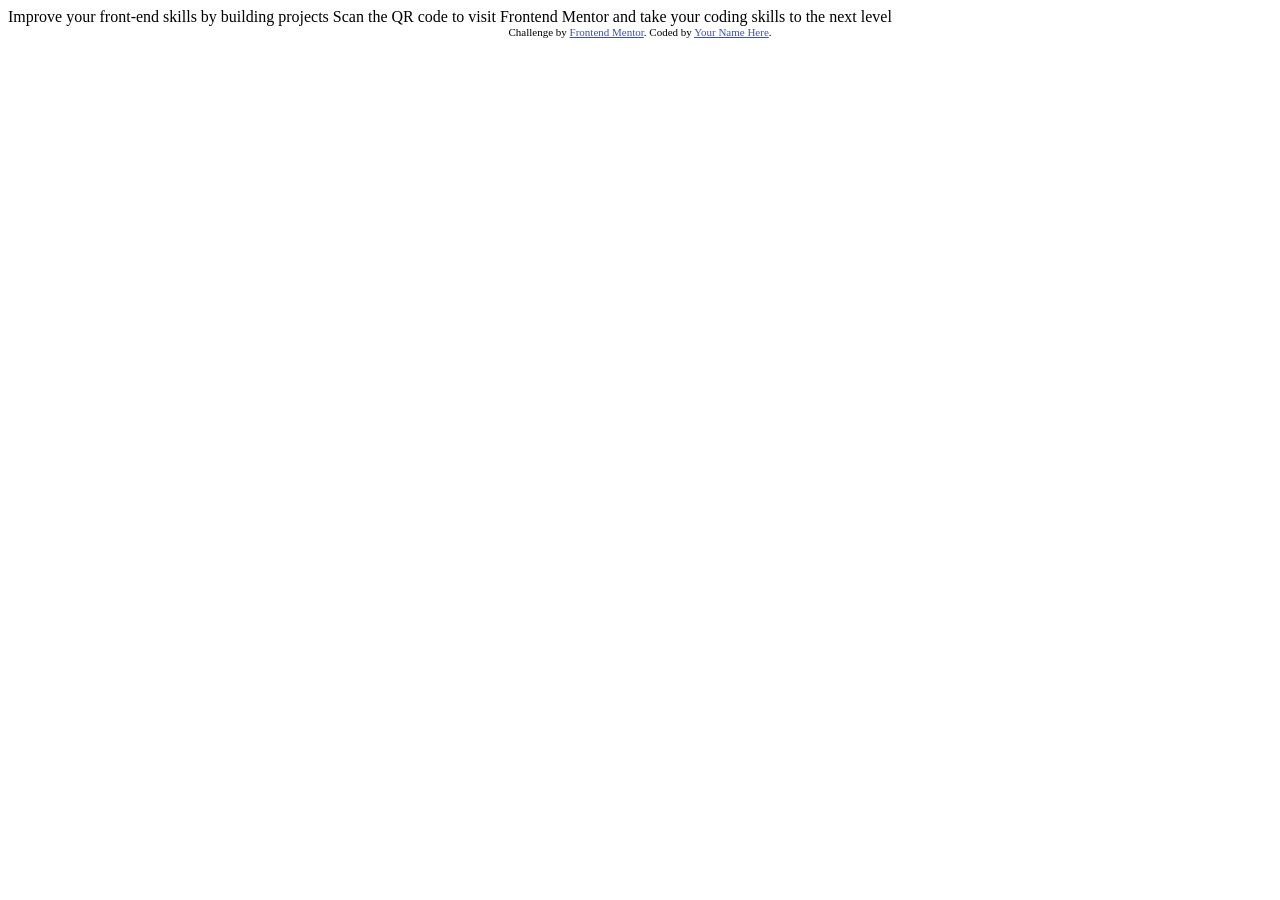
<file: qr-code-component-main/index.html>
<!DOCTYPE html>
<html lang="en">
<head>
  <meta charset="UTF-8">
  <meta name="viewport" content="width=device-width, initial-scale=1.0"> <!-- displays site properly based on user's device -->

  <link rel="icon" type="image/png" sizes="32x32" href="./images/favicon-32x32.png">
  
  <title>Frontend Mentor | QR code component</title>

  <!-- Feel free to remove these styles or customise in your own stylesheet 👍 -->
  <style>
    .attribution { font-size: 11px; text-align: center; }
    .attribution a { color: hsl(228, 45%, 44%); }
  </style>
</head>
<body>

  Improve your front-end skills by building projects

  Scan the QR code to visit Frontend Mentor and take your coding skills to the next level
  
  <div class="attribution">
    Challenge by <a href="https://www.frontendmentor.io?ref=challenge" target="_blank">Frontend Mentor</a>. 
    Coded by <a href="#">Your Name Here</a>.
  </div>
</body>
</html>
</file>
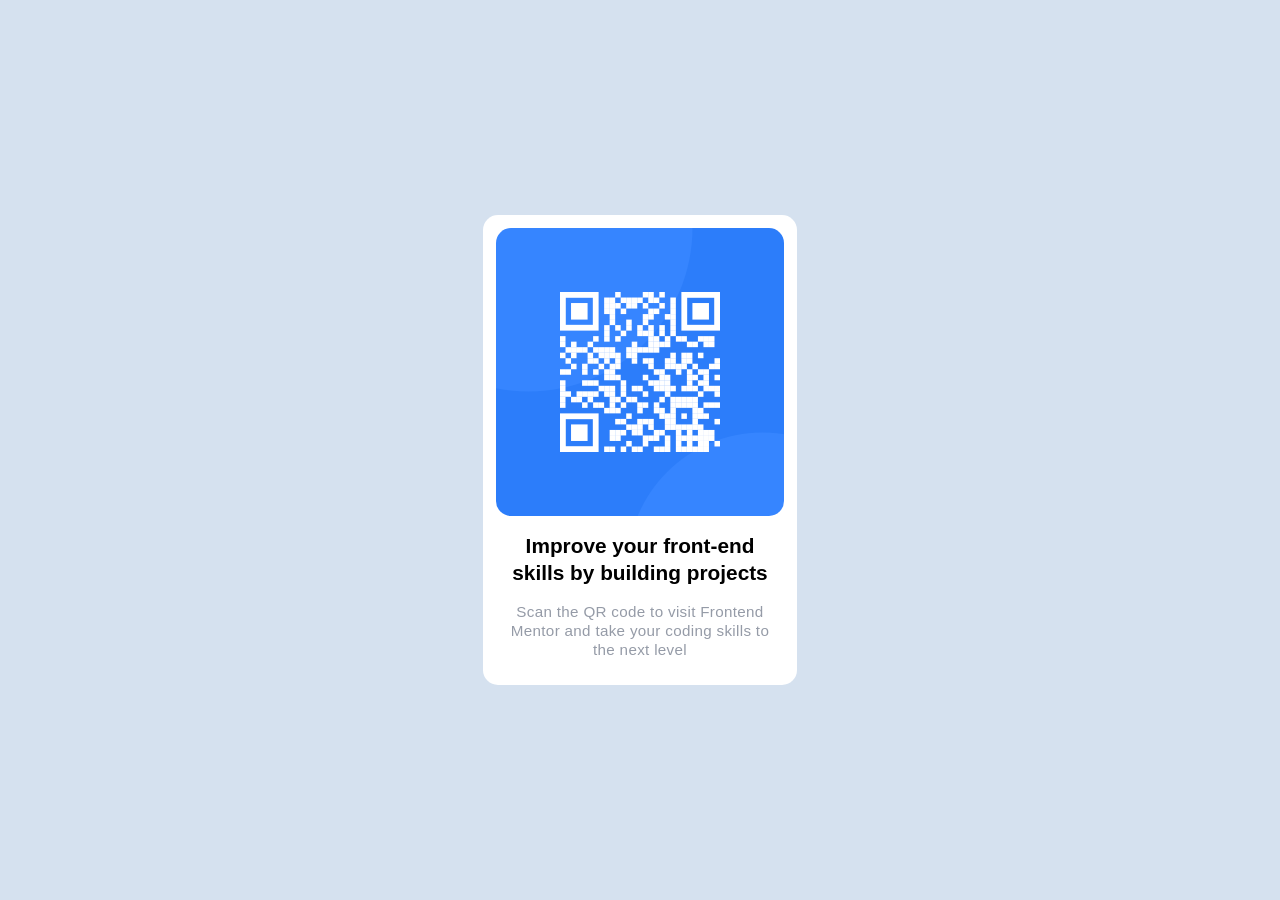
<file: qr-code-component-main/solution/index.html>
<!DOCTYPE html>
<html lang="en">
<head>
    <meta charset="UTF-8">
    <meta http-equiv="X-UA-Compatible" content="IE=edge">
    <meta name="viewport" content="width=device-width, initial-scale=1.0">
    <link rel="stylesheet" href="reset.css">
    <link rel="stylesheet" href="style.css">
    <link rel="shortcut icon" href="../images/favicon-32x32.png" type="image/x-icon">
    <title>QR</title>
</head>
<body>
    <main>
        <section class="qr-container">
            <img src="../images/image-qr-code.png" alt="A qr-code">
            <h1>Improve your front-end skills by building projects</h1>
            <p>Scan the QR code to visit Frontend Mentor and take your coding skills to the next level</p>
        </section>
    </main>
    
</body>
</html>
</file>
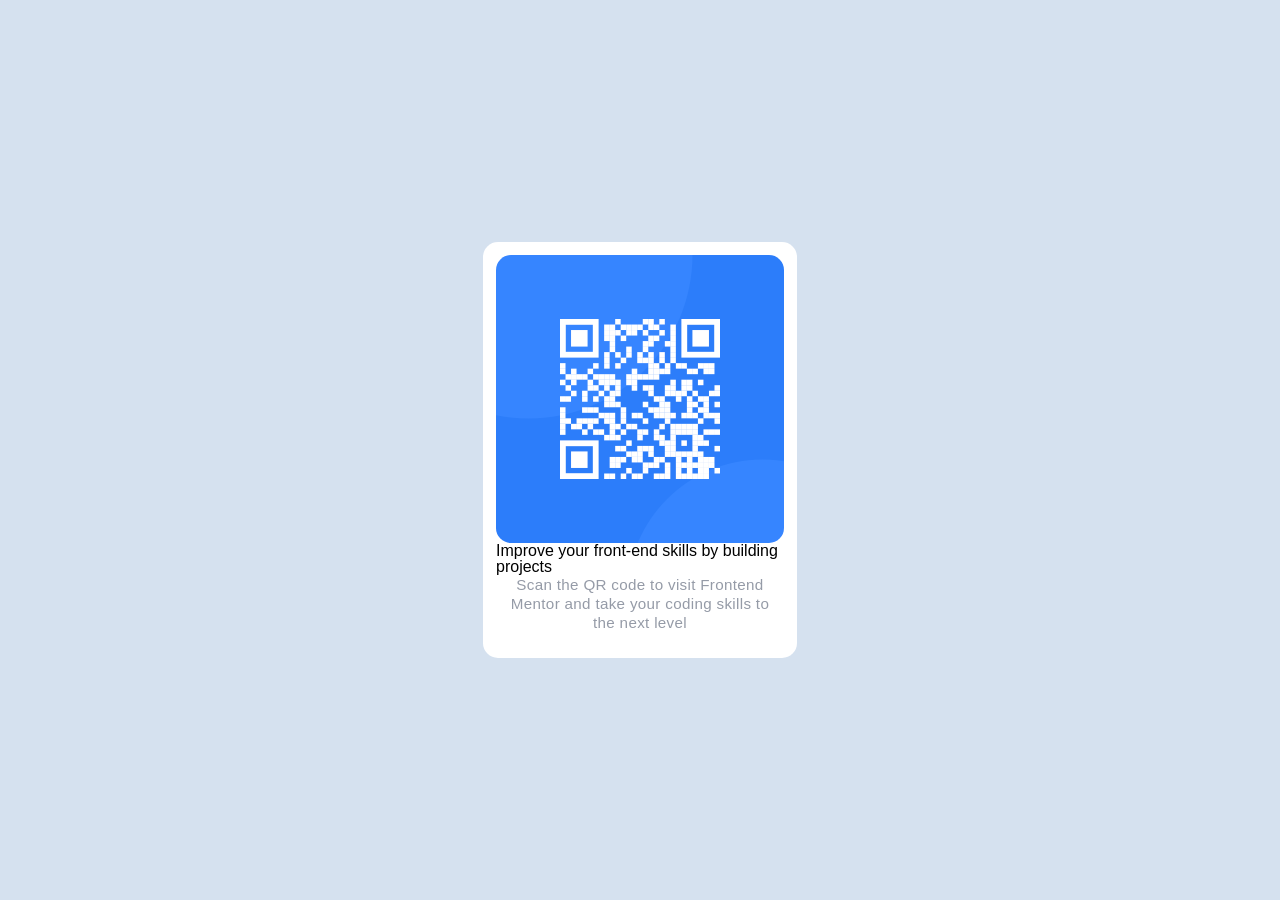
<file: qr-code-component-main/solution/qr.html>
<!DOCTYPE html>
<html lang="en">
<head>
    <meta charset="UTF-8">
    <meta http-equiv="X-UA-Compatible" content="IE=edge">
    <meta name="viewport" content="width=device-width, initial-scale=1.0">
    <link rel="stylesheet" href="reset.css">
    <link rel="stylesheet" href="style.css">
    <link rel="shortcut icon" href="../images/favicon-32x32.png" type="image/x-icon">
    <title>QR</title>
</head>
<body>
    <main>
        <section class="qr-container">
            <img src="../images/image-qr-code.png" alt="A qr-code">
            <h2>Improve your front-end skills by building projects</h2>
            <p>Scan the QR code to visit Frontend Mentor and take your coding skills to the next level</p>
        </section>
    </main>
    
</body>
</html>
</file>
<file: qr-code-component-main/solution/style.css>
html{
    font-family: sans-serif;
    font-size: 100%;
}
    main{
    width: 100vw;
    height: 100vh;
    background-color: #D5E1EF;
    display: grid;
    justify-content: center;
    align-content: center;

}

.qr-container{
    background-color: #fff;
    width: 18rem;
    border-radius: 15px;
    display: flex;
    flex-direction: column;
    justify-content: center;
    align-items: center;
    padding: 0.8rem;
}

.qr-container img{
    box-sizing: border-box;
    width: 100%;
    border-radius: 15px;
    display: block;
}

h1{
    font-weight: 600;
    text-align: center;
    padding: 1rem 0.7rem;
    font-size: 1.3rem;
    line-height: 1.7rem;
}

p{
    padding: 0 0.7rem 0.8rem 0.7rem;
    text-align: center;
    line-height: 1.2rem;
    font-size: 0.95rem;
    color: #959BA7;
    letter-spacing: 0.02rem;
}
</file>
